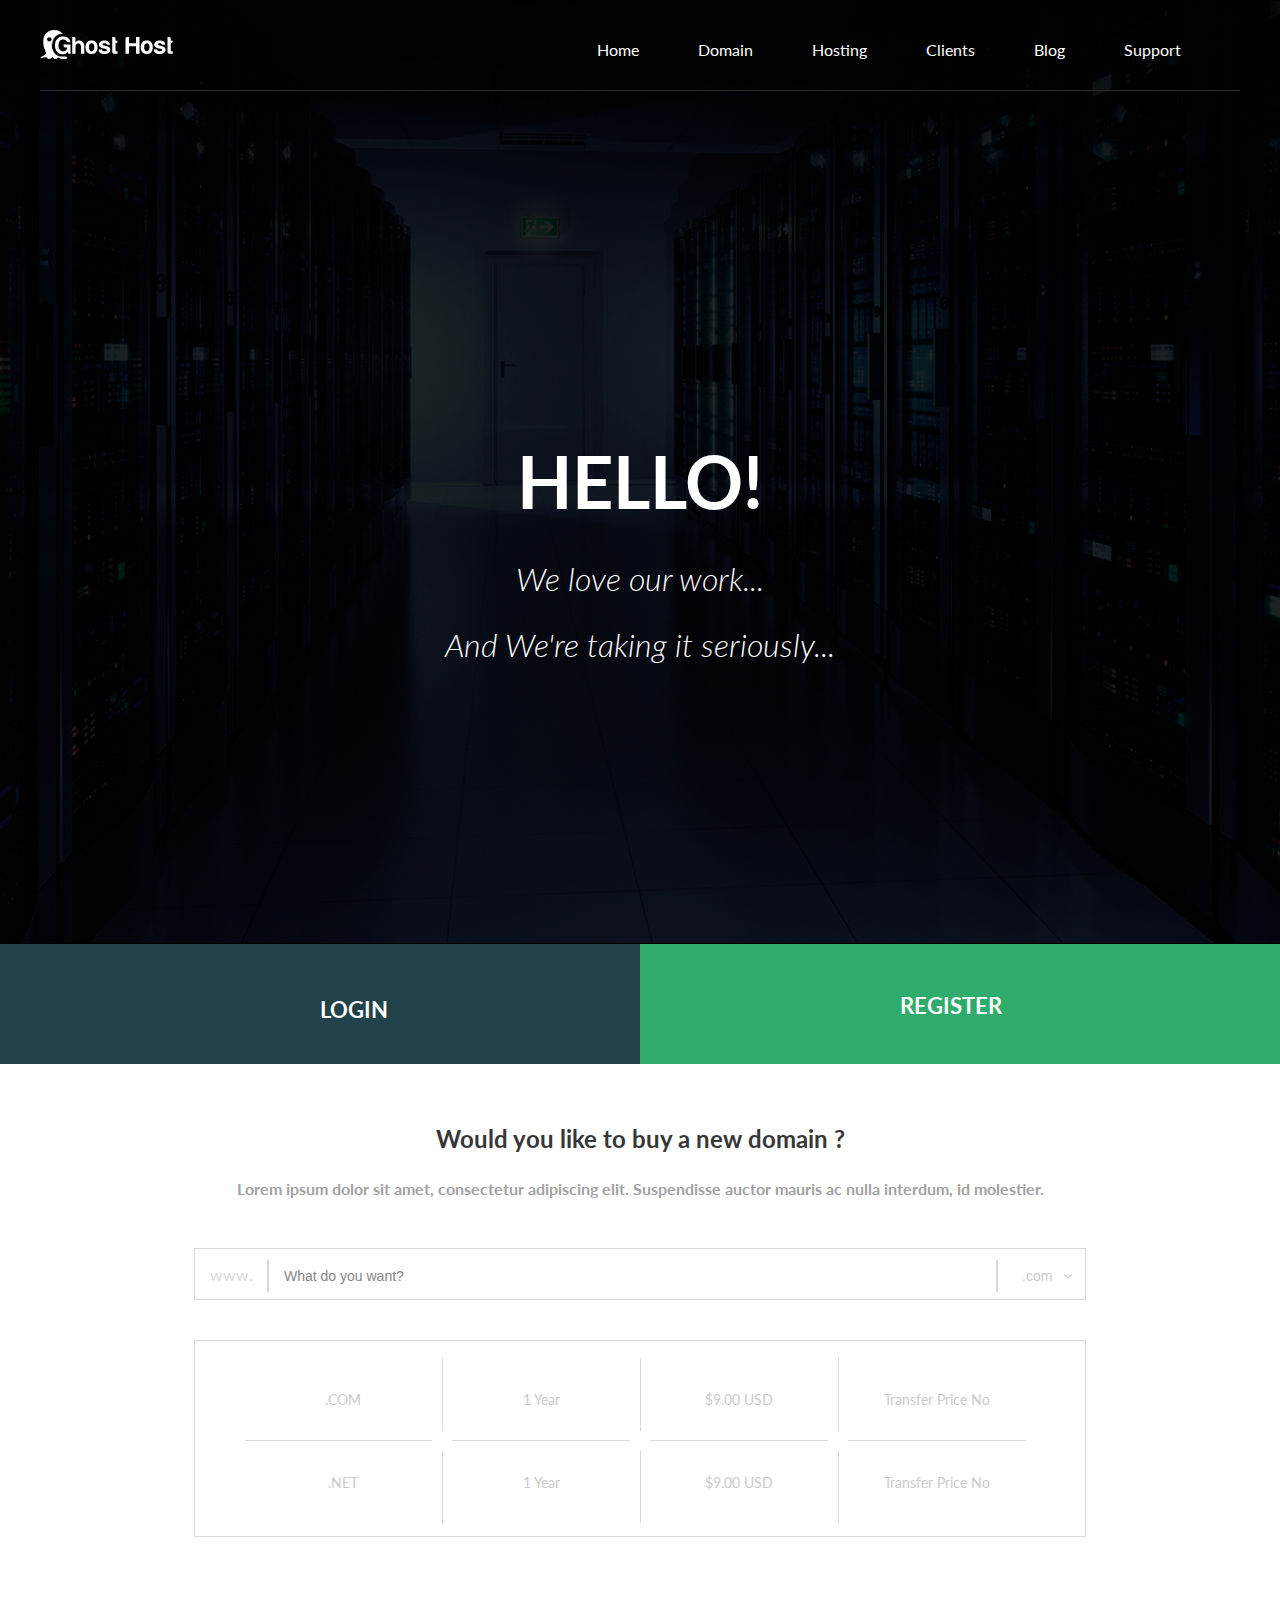
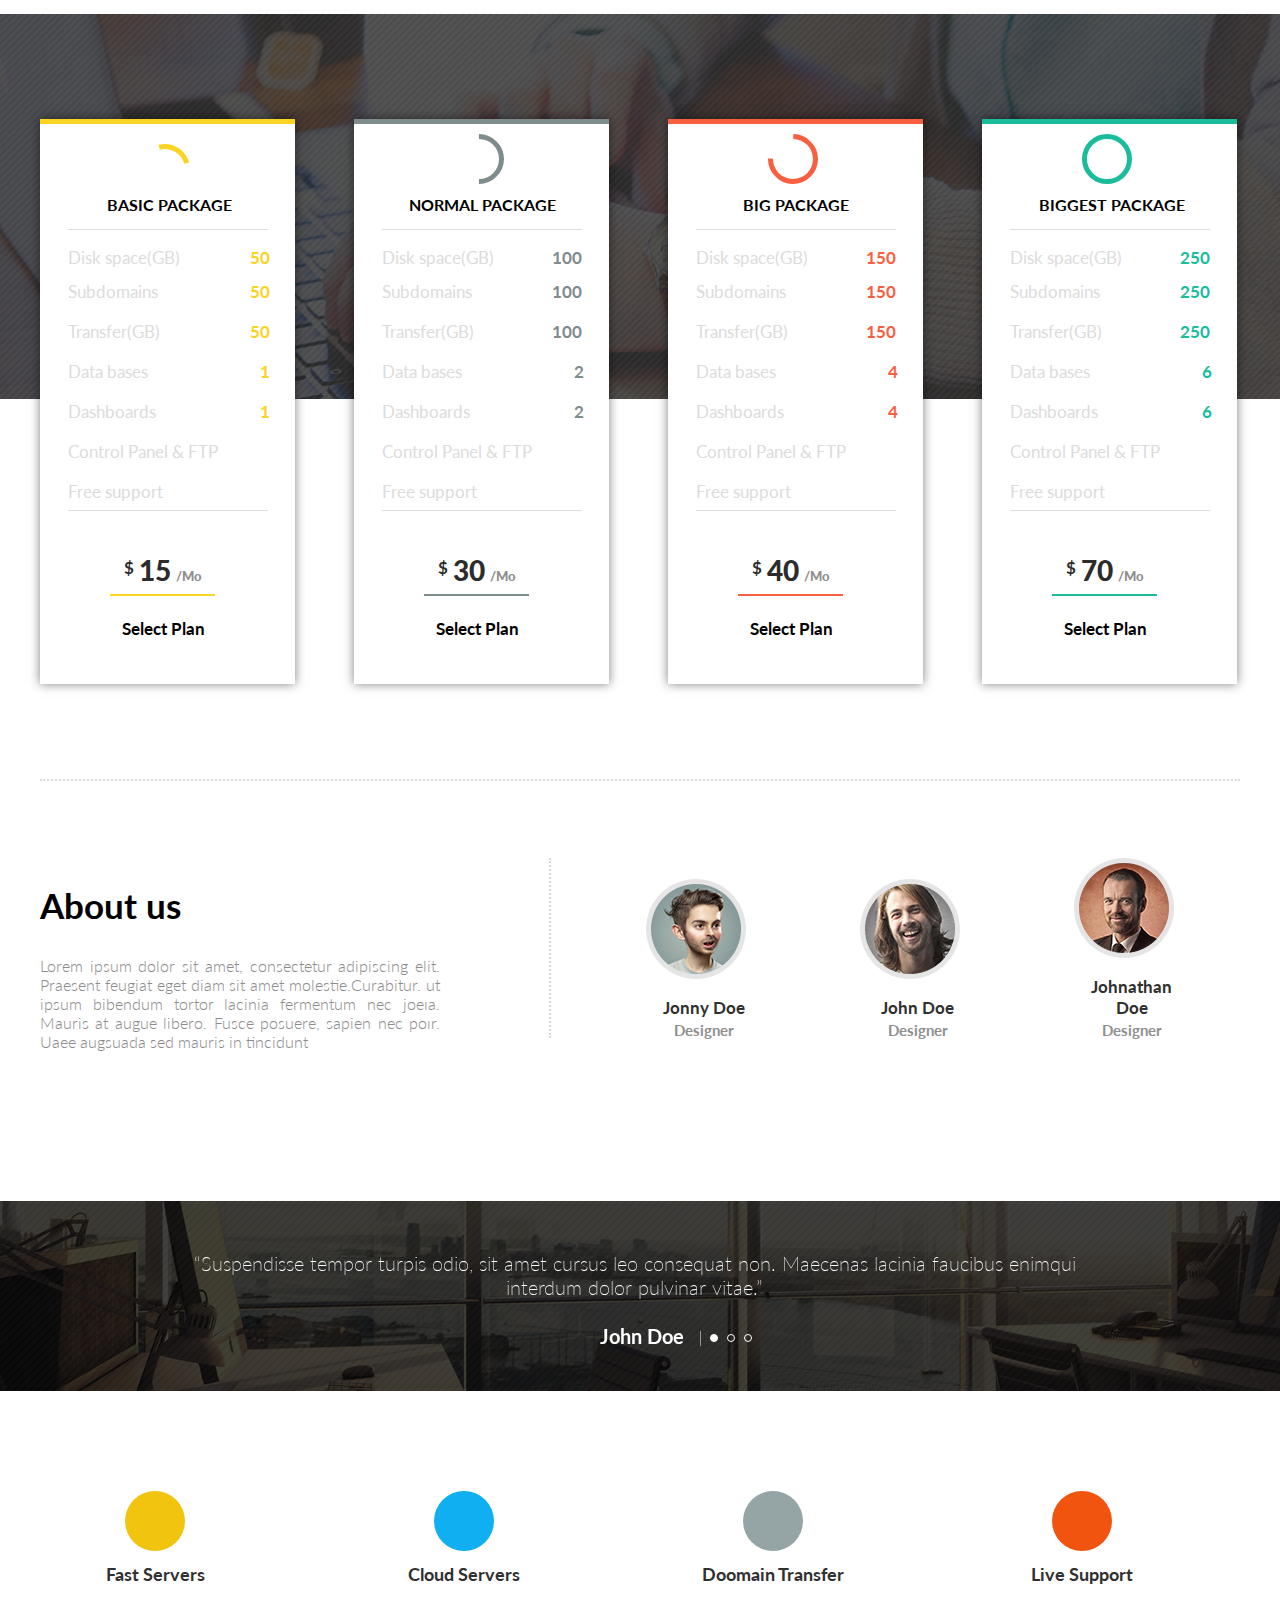
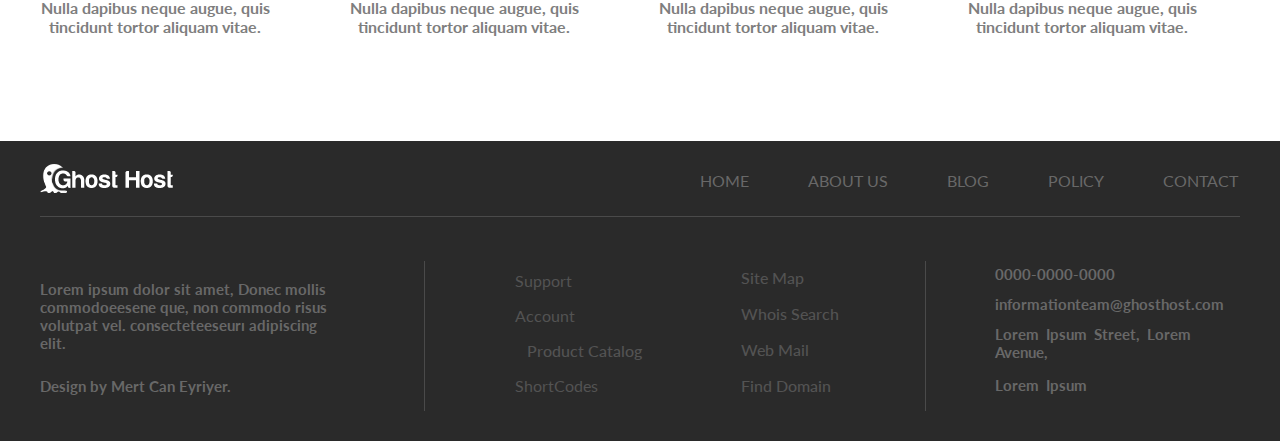
<file: Homework-markup-2018q3/index.html>
<!DOCTYPE html>
<html lang="en">

<head>
    <meta charset="UTF-8">
    <link href="https://fonts.googleapis.com/css?family=Lato:300i,400,400i,700" rel="stylesheet">
    <link rel="stylesheet" href="https://use.fontawesome.com/releases/v5.4.2/css/all.css" integrity="sha384-/rXc/GQVaYpyDdyxK+ecHPVYJSN9bmVFBvjA/9eOB+pb3F2w2N6fc5qB9Ew5yIns" crossorigin="anonymous">
    <link rel="stylesheet" type="text/css" href="slick/slick.css" />
    <link rel="stylesheet" type="text/css" href="slick/slick-theme.css" />
    <link href="css/main.css" rel="stylesheet">
    <title>Markup</title>
</head>

<body>
    <header>
        <div class="container">
            <div class="headNav clearfix">
                <img src="img/Logo.png" alt="Logo" class="logo">
                <div class="navigation">
                    <nav id="menu">
                        <ul id="navigation" class="menu">
                            <li>
                                <a href="#home">Home</a>
                            </li>
                            <li>
                                <a href="#domain">Domain</a>
                            </li>
                            <li>
                                <a href="hosting">Hosting</a>
                            </li>
                            <li>
                                <a href="#clients">Clients</a>
                            </li>
                            <li>
                                <a href="#blog">Blog</a>
                            </li>
                            <li>
                                <a href="#support">Support</a>
                            </li>
                        </ul>
                    </nav>
                </div>
            </div>
            <div class="titles">
                <h1>Hello!</h1>
                <h2>We love our work...</h2>
                <h2>And We're taking it seriously...</h2>
            </div>


        </div>

    </header>

    <section class="reglog">

        <div class="div1">
            <div class="div11">
                <p>Login</p>
            </div>
        </div>
        <div class="div2">
            <div class="div21">
                <p>Register</p>
            </div>
        </div>

    </section>
    <section class="tables">

        <div class="container">
            <div class="domain">
                <h1>Would you like to buy a new domain ?</h1>
            </div>
            <h2>Lorem ipsum dolor sit amet, consectetur adipiscing elit. Suspendisse auctor mauris ac nulla interdum, id molestier.</h2>
            <div class="table">
                <div class="inputDomain">
                    <div class="www">
                        <p>www.</p>
                    </div>
                    <input type="text" class="whatDo" placeholder="What do you want?">
                    <select class="selects">
                        <option label=".com" selected>.com</option>
                        <option>.net</option>
                        <option>.org</option>
                        <option>.ru</option>
                    </select>
                </div>
                <div class="mainTable">
                    <table class="beautyTable">
                        <tr class="FirstRow">
                            <td>.COM</td>
                            <td>1 Year</td>
                            <td>$9.00 USD</td>
                            <td>Transfer Price No</td>

                        </tr>
                        <tr class="SecondRow">
                            <td>.NET</td>
                            <td>1 Year</td>
                            <td>$9.00 USD</td>
                            <td>Transfer Price No</td>
                        </tr>

                    </table>
                </div>
            </div>
        </div>

    </section>

    <section class="packages">
        <div class="packBack"></div>
        <div class="container">
            <div class="packChoose">
                <div class="card">
                    <div class="headPack first">
                        <div class="borders ye"><i class="fas fa-anchor"></i></div>
                        <p>Basic package</p>
                    </div>
                    <div class="bodyPack">
                        <p class="left">Disk space(GB)</p>
                        <p class="right yellow wt">50</p>
                        <p class="left2">Subdomains</p>
                        <p class="right2 yellow wt">50</p>
                        <p class="left3">Transfer(GB)</p>
                        <p class="right3 yellow wt">50</p>
                        <p class="left4">Data bases</p>
                        <p class="spec4 yellow wt">1</p>
                        <p class="left5">Dashboards</p>
                        <p class="spec5 yellow wt">1</p>
                        <p class="left6">Control Panel & FTP</p>
                        <p class="left7">Free support</p>
                    </div>
                    <div class="footPack yellow1">
                        <div class="price bordYellow">
                            <h3>
                                <sup class="dollar">$</sup>
                                <b class="numb">15</b>
                                <b class="mo">/Mo</b>
                            </h3>
                        </div>
                        <h2>Select Plan</h2>

                    </div>
                </div>
                <div class="card">
                    <div class="headPack second">
                        <div class="borders pal"><i class="fas fa-star-half-alt"></i></div>
                        <p>Normal package</p>
                    </div>
                    <div class="bodyPack">
                        <p class="left">Disk space(GB)</p>
                        <p class="right gray">100</p>
                        <p class="left2">Subdomains</p>
                        <p class="right2 gray">100</p>
                        <p class="left3">Transfer(GB)</p>
                        <p class="right3 gray">100</p>
                        <p class="left4">Data bases</p>
                        <p class="spec4 gray">2</p>
                        <p class="left5">Dashboards</p>
                        <p class="spec5 gray">2</p>
                        <p class="left6">Control Panel & FTP</p>
                        <p class="left7">Free support</p>
                    </div>
                    <div class="footPack gray1">
                        <div class="price bordGray">
                            <h3>
                                <sup class="dollar">$</sup>
                                <b class="numb">30</b>
                                <b class="mo">/Mo</b>
                            </h3>
                        </div>
                        <h2>Select Plan</h2>
                    </div>
                </div>
                <div class="card">
                    <div class="headPack third">
                        <div class="borders re"><i class="fas fa-star"></i></div>
                        <p>Big package</p>
                    </div>
                    <div class="bodyPack">
                        <p class="left">Disk space(GB)</p>
                        <p class="right red">150</p>
                        <p class="left2">Subdomains</p>
                        <p class="right2 red">150</p>
                        <p class="left3">Transfer(GB)</p>
                        <p class="right3 red">150</p>
                        <p class="left4">Data bases</p>
                        <p class="spec4 red">4</p>
                        <p class="left5">Dashboards</p>
                        <p class="spec5 red">4</p>
                        <p class="left6">Control Panel & FTP</p>
                        <p class="left7">Free support</p>
                    </div>
                    <div class="footPack red1">
                        <div class="price bordRed">
                            <h3>
                                <sup class="dollar">$</sup>
                                <b class="numb">40</b>
                                <b class="mo">/Mo</b>
                            </h3>
                        </div>
                        <h2>Select Plan</h2>
                    </div>
                </div>
                <div class="card">
                    <div class="headPack fourth">

                        <div class="borders dia"><i class="far fa-gem"></i></div>
                        <p>Biggest package</p>
                    </div>
                    <div class="bodyPack">
                        <p class="left">Disk space(GB)</p>
                        <p class="right diamond">250</p>
                        <p class="left2">Subdomains</p>
                        <p class="right2 diamond">250</p>
                        <p class="left3">Transfer(GB)</p>
                        <p class="right3 diamond">250</p>
                        <p class="left4">Data bases</p>
                        <p class="spec4 diamond">6</p>
                        <p class="left5">Dashboards</p>
                        <p class="spec5 diamond">6</p>
                        <p class="left6">Control Panel & FTP</p>
                        <p class="left7">Free support</p>
                    </div>
                    <div class="footPack diamond1">
                        <div class="price bordDiamond">
                            <h3>
                                <sup class="dollar">$</sup>
                                <b class="numb">70</b>
                                <b class="mo">/Mo</b>
                            </h3>
                        </div>
                        <h2>Select Plan</h2>
                    </div>
                </div>
            </div>

        </div>

    </section>


    <section class="aboutUs">

        <div class="container">
            <div class="textUs">
                <h1>About us</h1>
                <h2>
                    Lorem ipsum dolor sit amet, consectetur adipiscing elit. Praesent feugiat eget diam sit amet molestie.Curabitur.
                    ut ipsum bibendum tortor lacinia fermentum nec joeıa.
                    Mauris at augue libero. Fusce posuere, sapien nec poır.
                    Uaee augsuada sed mauris in tincidunt
                </h2>
            </div>
            <div class="usIcon">
                <div class="Face">
                    <img src="img/face1.png">
                    <h1>Jonny Doe</h1>
                    <h2>Designer</h2>
                    <i class="fab fa-facebook-f"></i>
                    <i class="fab fa-twitter"></i>
                    <i class="fas fa-link"></i>
                </div>
                <div class="Face">
                    <img src="img/face2.png">
                    <h1>John Doe</h1>
                    <h2>Designer</h2>
                    <i class="fab fa-facebook-f"></i>
                    <i class="fab fa-twitter"></i>
                    <i class="fas fa-link"></i>
                </div>
                <div class="Face">
                    <img src="img/face3.png">
                    <h1>Johnathan Doe</h1>
                    <h2>Designer</h2>
                    <i class="fab fa-facebook-f"></i>
                    <i class="fab fa-twitter"></i>
                    <i class="fas fa-link"></i>
                </div>
            </div>
        </div>

    </section>


    <section class="slider">
        <div class="sl">
            <div class="slider1">
                <div class="phrase">
                    <h2>“Suspendisse tempor turpis odio, sit amet cursus leo consequat non. Maecenas lacinia faucibus enimqui
                        interdum dolor pulvinar vitae.”</h2>
                </div>
                <div>
                    <div class="author">
                        <h2>John Doe</h2>
                    </div>
                    <div class="checkbox active"></div>
                    <div class="checkbox"></div>
                    <div class="checkbox"></div>
                </div>
            </div>
            <div class="slider2">
                <div class="phrase">
                    <h2>“Suspendisse tempor turpis odio, sit amet cursus leo consequat non. Maecenas lacinia faucibus enimqui
                        interdum dolor pulvinar vitae. Maecenas lacinia faucibus enimqui.”</h2>
                </div>
                <div>
                    <div class="author">
                        <h2>Jonny Doe</h2>
                    </div>
                    <div class="checkbox"></div>
                    <div class="checkbox active"></div>
                    <div class="checkbox"></div>
                </div>
            </div>
            <div class="slider3">
                <div class="phrase">
                    <h2>“Maecenas lacinia faucibus enimqui
                        interdum dolor pulvinar vitae.Maecenas lacinia enimqui.”</h2>
                </div>
                <div>
                    <div class="author">
                        <h2>Jack Doe</h2>
                    </div>
                    <div class="checkbox"></div>
                    <div class="checkbox"></div>
                    <div class="checkbox active"></div>
                </div>
            </div>
        </div>
    </section>
    <section class="servers">
        <div class="container">
            <div class="serverChoose">
                <div class="circle yellow">
                    <i class="fas fa-bolt"></i>
                </div>
                <div class="textServer">
                    <h1>Fast Servers</h1>
                    <h2>Nulla dapibus neque augue, quis
                        tincidunt tortor aliquam vitae.</h2>
                </div>

            </div>
            <div class="serverChoose">
                <div class="circle blue">
                    <i class="fas fa-cloud"></i>
                </div>
                <div class="textServer">
                    <h1>Cloud Servers</h1>
                    <h2>Nulla dapibus neque augue, quis
                        tincidunt tortor aliquam vitae.</h2>
                </div>

            </div>
            <div class="serverChoose">
                <div class="circle pale">
                    <i class="fas fa-arrows-alt"></i>
                </div>
                <div class="textServer">
                    <h1>Doomain Transfer</h1>
                    <h2>Nulla dapibus neque augue, quis
                        tincidunt tortor aliquam vitae.</h2>
                </div>

            </div>
            <div class="serverChoose">
                <div class="circle orange">
                    <i class="fas fa-comments"></i>
                </div>
                <div class="textServer">
                    <h1>Live Support</h1>
                    <h2>Nulla dapibus neque augue, quis
                        tincidunt tortor aliquam vitae.</h2>
                </div>

            </div>

        </div>
    </section>

    <footer>

        <div class="container">
            <div class="footmenu">
                <img src="img/Logo.png" alt="Logo" class="logo">
                <div class="menuSelects">
                    <ul class="menufoot">
                        <li>
                            <a>Home</a>
                        </li>
                        <li>
                            <a>About us</a>
                        </li>
                        <li>
                            <a>Blog</a>
                        </li>
                        <li>
                            <a>Policy</a>
                        </li>
                        <li>
                            <a>Contact</a>
                        </li>
                    </ul>
                </div>
            </div>
            <div class="footerInfo">
                <div class="textfoot">
                    <h4>Lorem ipsum dolor sit amet,
                        Donec mollis commodoeesene que, non commodo risus volutpat vel. consecteteeseurı adipiscing elit. </h4>
                    <h5>Design by Mert Can Eyriyer.</h5>
                </div>
                <div class="functions">
                    <div class="footList">
                        <p><i class="fas fa-angle-right"></i> Support</p>
                        <p><i class="fas fa-angle-right"></i> Account</p>
                        <div class="omg">
                            <div class="space">
                                <i class="fas fa-angle-right"></i> </div>
                            <h6>Product Catalog</h6>
                        </div>

                        <p><i class="fas fa-angle-right"></i> ShortCodes</p>
                    </div>
                    <div class="footList sec">
                        <div class="omg">
                            <div class="space">
                                <i class="fas fa-angle-right"></i> </div>
                            <h6>Site Map</h6>
                        </div>
                        <div class="omg">
                            <div class="space">
                                <i class="fas fa-angle-right"></i> </div>
                            <h6>Whois Search</h6>
                        </div>
                        <div class="omg">
                            <div class="space">
                                <i class="fas fa-angle-right"></i> </div>
                            <h6>Web Mail</h6>
                        </div>
                        <div class="omg">
                            <div class="space">
                                <i class="fas fa-angle-right"></i> </div>
                            <h6>Find Domain</h6>
                        </div>

                    </div>
                </div>
                <div class="contactfoot">
                    <div class="last">
                        <p id="req" class="req"><i class="fas fa-phone"></i> 0000-0000-0000</p>
                    </div>
                    <div class="last last2">
                        <p><i class="fas fa-envelope"></i> informationteam@ghosthost.com</p>

                    </div>
                    <div class="last last3">
                        <p>Lorem Ipsum Street, Lorem Avenue, </p>
                        <p>Lorem Ipsum</p>
                    </div>
                    <div class="call">
                        <div class="exit" id="exit"><i class="fas fa-times"></i></div>
                        <div class="question">
                            <p>Do you want to request a call?</p>
                        </div>
                        <div class="buttons">
                            <div class="yes">
                                <p>Yes <i class="fas fa-phone-square"></i></p>
                            </div>
                            <div class="no" id="no">
                                <p>No <i class="fas fa-times-circle"></i></p>
                            </div>
                        </div>

                    </div>
                </div>
            </div>
        </div>

    </footer>
    <script src="js/jquery-3.3.1.min.js"></script>
    <script type="text/javascript" src="slick/slick.min.js"></script>
    <script src="js/main.js"></script>
</body>

</html>
</file>
<file: Homework-markup-2018q3/css/main.css>
body {
    margin: 0;
    padding: 0;
    font-family: 'Lato', sans-serif;
}

header {
    background: url('../img/Header%20BG.png') no-repeat center top/cover;
    height: 944px;
    position: relative;

}

.headNav {
    height: 90px;
    width: 100%;
    border-bottom: 1px solid #282929;
}

nav {
    float: right;
}

.clearfix:after {
    content: '';
    display: table;
    width: 100%;
    clear: both;
}

.container {
    width: 1200px;
    margin: 0 auto;
}

.logo {
    position: relative;
    padding-top: 30px;
    float: left;
}

.menu {
    padding: 0;
    margin: 0;
    display: block;
    padding-top: 40px;
}

.menu li {
    float: left;
    display: block;
}

.menu a {
    list-style: none;
    text-decoration: none;
    color: #fff;
    margin-right: 59px;
    font-size: 16px;
    padding-bottom: 31px;
    border-bottom: 1px solid rgba(255, 255, 255, 0);
}

.menu li a:hover {
    transition: ease-in-out 0.3s;
    border-bottom: 1px solid rgba(255, 255, 255, 1);
}

.titles {
    color: #fff;
    margin: 0 auto;
    text-align: center;
    margin-top: 347px;
}

.titles h1 {
    font-size: 72px;
    text-transform: uppercase;
    margin-bottom: 35px;
    font-weight: bold;
}

.titles h2 {
    font-weight: 300;
    margin-bottom: 25px;
    font-size: 32px;
    font-style: italic;
}

.div1 {
    cursor: pointer;
    height: 120px;
    width: 50%;
    float: left;
    background-color: #21424a;
}

.div11 p:hover {
    color: #2fac6c;

    transition: .3s ease-in-out;
}

.div21 p:hover {
    color: #21424a;

    transition: .3s ease-in-out;
}

.div2 {
    cursor: pointer;
    height: 120px;
    width: 50%;
    float: right;
    background-color: #2fac6c;
}

.div2::before {
    content: '';
    display: block;
    position: absolute;
    width: 0;
    height: 0;
    border-bottom: 120px solid #2fac6c;
    border-left: 20px solid transparent;
    left: 655px;
    top: 944px;
    bottom: 0;
}

.reglog {
    margin-bottom: 90px;
}

.reglog p {
    font-size: 22px;
    color: #fff;
    font-weight: bold;
    text-transform: uppercase;
}

.div11 {
    position: relative;
    left: 50%;
    top: 25%
}

.div21 {
    position: absolute;
    left: 900px;
    top: 970px;
}

.tables {
    background-color: #fff;
    height: 580px;
}

.tables h1 {
    color: #383737;
    font-size: 24px;
    margin: 0 auto;
    text-align: center;
    font-weight: bold;
}

.domain {
    padding-top: 90px;
    margin: 0 auto;
    height: 25px;
    width: 420px;
    margin-bottom: 30px;
}

.tables h2 {
    text-align: center;
    color: #a2a2a2;
    font-size: 16px;
    margin-bottom: 50px;
}

.inputDomain {
    margin: 0 auto;
    width: 890px;
    height: 50px;
    border: 1px solid #d9d9d9;
}

.www {
    display: inline-block;
    padding-left: 15px;
    padding-right: 10px;
}

.www p {
    color: #d9d9d9;
}

.table input[type='text'] {
    height: 30px;
    width: 710px;
    margin: auto;
    border: none;
    padding-left: 15px;
    border-right: 2px solid #d9d9d9;
    border-left: 2px solid #d9d9d9;
    outline: none;
    color: #868686;
    font-size: 15px;
}


::-webkit-input-placeholder {
    color: #868686;
    font-size: 14px;
}

::-moz-placeholder {
    color: #868686;
    font-size: 14px;
}

:-moz-placeholder {
    color: #868686;
    font-size: 14px;
}

:-ms-input-placeholder {
    color: #868686;
    font-size: 14px;
}

.table input[type='text']:focus::-webkit-input-placeholder {
    transition: .3s ease-in-out;
    color: #d9d9d9;
    font-size: 11px;
}

.table input[type='text']:focus::-moz-placeholder {
    transition: .3s ease-in-out;
    color: #d9d9d9;
    font-size: 11px;
}

.table input[type='text']:focus:-moz-placeholder {
    transition: .3s ease-in-out;
    color: #d9d9d9;
    font-size: 11px;
}

.table input[type='text']:focus:-ms-input-placeholder {
    transition: .3s ease-in-out;
    color: #d9d9d9;
    font-size: 11px;
}


.inputDomain {}

.selects {
    cursor: pointer;
    display: inline-block;
    margin-left: 0px;
    margin-right: 0px;
    padding-left: 20px;
    display: inline-block;
    -webkit-box-sizing: border-box;
    -moz-box-sizing: border-box;
    box-sizing: border-box;
    width: 70px;
    height: 30px;
    border-radius: 0;
    border: 0px solid #cbd1d4;
    font-size: 14px;
    color: #cbcbcb;
    /* Убираем стандартное поведение для браузеров (без него селекты будут системные) */
    -webkit-appearance: none;
    -moz-appearance: none;
    -webkit-tap-highlight-color: transparent;
    /* Иконка стрелки вниз для селекта  */
    background: url("../img/fa-angle-down.png") right center no-repeat;
    outline: none;
}

.mainTable {
    margin: 0 auto;
    margin-top: 40px;
    width: 890px;
    height: 195px;
    border: 1px solid #d9d9d9
}

.beautyTable {
    border-collapse: collapse;
    margin: 0 auto;
    margin-top: 17px;
    cursor: pointer;
}

.beautyTable td {
    text-align: center;
    width: 195px;
    height: 80px;
    color: #cbcbcb;
    font-size: 14px;
}

.beautyTable td:hover {
    color: #000;
    font-size: 15px;
    transition: .2s ease-in-out;
}

.FirstRow td {
    border-bottom: 1px solid #d9d9d9;
    border-right: 1px solid #d9d9d9;
}

.FirstRow td:last-child {
    border-right: none;
}

.SecondRow td {
    position: relative;
    border-right: 1px solid #d9d9d9;
}

.SecondRow td:last-child {
    border-right: none;
}

.SecondRow td::before {
    position: absolute;
    top: -10px;
    left: 187px;
    background-color: #fff;
    width: 20px;
    height: 20px;
    content: "";
}

.packages {
    margin-bottom: 0;
    padding-bottom: 0;
}

.packBack {
    width: 100%;
    height: 385px;
    background: url(../img/Packages%20Photo.png) no-repeat center top/cover;
}

.packChoose {
    height: 380px;
    width: 100%;
    border-bottom: 2px dotted #d9d9d9;
}

.card {
    background-color: #fff;
    top: -280px;
    position: relative;
    margin-left: 55px;
    display: inline-block;
    width: 255px;
    height: 560px;
    box-shadow: 0 0 10px rgba(0, 0, 0, 0.5);
}

.card:first-child {
    margin-left: 0;
}

.card:nth-child(1) {
    border-top: 5px solid #f9d423;
}

.card:nth-child(2) {
    border-top: 5px solid #7f8c8d;
}

.card:nth-child(3) {
    border-top: 5px solid #f85f40;
}

.card:nth-child(4) {
    border-top: 5px solid #1abc9c;
}

.headPack {
    margin: 0 auto;
    height: 105px;
    width: 200px;
    border-bottom: 1px solid #dfdfdf;
}

.borders {
    width: 40px;
    height: 40px;
    border-top: 5px solid transparent;
    border-right: 5px solid transparent;
    border-left: 5px solid transparent;
    border-bottom: 5px solid transparent;
    border-radius: 50%;
    position: absolute;
}

.bodyPack {
    margin: 0 auto;
    height: 280px;
    width: 200px;
    border-bottom: 1px solid #dfdfdf;

}

.ye {
    top: 20px;
    left: 100px;
    border-top: 5px solid #f9d423;
    transform: rotate(30deg);
}

.pal {
    top: 10px;
    left: 100px;
    border-right: 5px solid #7f8c8d;
    border-bottom: 5px solid #7f8c8d;
    transform: rotate(-45deg);
}

.re {
    border-right: 5px solid #f85f40;
    border-bottom: 5px solid #f85f40;
    border-left: 5px solid #f85f40;
    top: 10px;
    left: 100px;
    transform: rotate(-44deg);
}

.dia {
    border: 5px solid #1abc9c;
    top: 10px;
    left: 100px;
}

.ye i {
    transform: rotate(-30deg);
}

.pal i {
    transform: rotate(45deg);
}

.headPack i {
    font-size: 17px;
    position: absolute;
    left: 16px;
    top: 10px;
    display: inline-block;
    margin: 0;
    padding: 0;
}

.pal i {
    position: relative;
    top: 12px;
    left: 13px;
}

.ye i {
    left: 12px;
}

.re i {
    top: 11px;
    left: 12px;
    transform: rotate(44deg);
}

.dia i {
    left: 11px;
    top: 13px;
}

.headPack p {
    text-transform: uppercase;
    position: absolute;
    font-size: 16px;
    font-weight: bold;
    top: 55px;
    left: 57px;
}

.first i {
    color: #f9d423;
}

.second i {
    color: #7f8c8d;
}

.third i {
    color: #f85f40;
}

.fourth i {
    color: #1abc9c;
}

.third p {
    left: 75px;
}

.second p {
    left: 55px;
}

.first p {
    left: 67px;
}

.bodyPack p {
    position: absolute;
    font-size: 17px;
}

.yellow {

    color: #f9d423;
    font-weight: bold;
}

.red {
    color: #f85f40;
    font-weight: bold;
}

.diamond {
    color: #1abc9c;
    font-weight: bold;
}

.gray {
    color: #7f8c8d;
    font-weight: bold;
}

.left {
    color: #dcdcdc;
}

.right {
    left: 198px;
}

.left2 {
    color: #dcdcdc;
    top: 140px;
}

.right2 {
    top: 140px;
    left: 198px
}

.left3 {
    top: 180px;
    color: #dcdcdc;
}

.right3 {
    top: 180px;
    left: 198px
}

.left4 {
    color: #dcdcdc;
    top: 220px;
}

.right4 {
    top: 220px;
    left: 198px
}

.left5 {
    color: #dcdcdc;
    top: 260px;
}

.right5 {
    top: 260px;
    left: 198px
}

.left6 {
    color: #dcdcdc;
    top: 300px;

}

.left7 {
    color: #dcdcdc;
    top: 340px;
}
.wt {
    left: 210px;
}
.spec4 {
    top: 220px;
    left: 220px
}

.spec5 {
    top: 260px;
    left: 220px
}

.price {
    position: absolute;
    left: 70px;
    top: 410px;
    width: 105px;
    text-align: center;
    height: 60px;
}

.price b {
    padding: 0;
}

.bordYellow {
    border-bottom: 2px solid #f9d423;
}

.bordGray {
    border-bottom: 2px solid #7f8c8d;
}

.bordRed {
    border-bottom: 2px solid #f85f40;
}

.bordDiamond {
    border-bottom: 2px solid #1abc9c;
}

.dollar {
    font-size: 17px;
    color: #2c2c2c;
}

.numb {
    font-size: 28px;
    color: #2c2c2c;
}

.mo {
    color: #8d8d8d;
    font-size: 13px;
}

.footPack h2 {
    font-size: 17px;
    position: absolute;
    left: 82px;
    top: 480px;
    cursor: pointer;
}

.footPack h2:active {
    font-size: 15px;
    transition: .15s ease-in-out;
}

.yellow1 h2:hover {
    color: #f1c40f;
    transition: .25s ease-in-out;
}

.gray1 h2:hover {
    color: #7f8c8d;
    transition: .25s ease-in-out;
}

.red1 h2:hover {
    color: #f85f40;
    transition: .25s ease-in-out;
}

.diamond1 h2:hover {
    color: #1abc9c;
    transition: .25s ease-in-out;
}

.aboutUs {
    height: 420px;
    width: 100%;
    background-color: #fff;
}

.textUs {
    margin-top: 100px;
    width: 400px;
    display: inline-block;
    position: relative;
    top: -20px;
}

.textUs h1 {
    font-size: 35px;
    font-weight: bold;
    margin-bottom: 30px;

}

.textUs h2 {
    font-weight: 300;
    margin: 0;
    padding: 0;
    font-size: 16px;
    color: #8b8b8b;
    text-align: justify;

}

.usIcon {
    display: inline-block;
    width: 650px;
    height: 180px;
    border-left: 2px dotted #d6d6d6;
    margin-left: 105px;
}

.Face {
    padding: 0;
    margin: 0;
    width: 115px;
    padding-left: 95px;
    display: inline-block;
    cursor: pointer;
}

.Face img:hover {
    transform: scale(1.15);
    transition: 0.3s ease-in-out;
}

.Face img {
    margin-bottom: 15px;
}

.Face h2 {
    margin: 0;
    padding: 0;
    text-align: center;
    color: #8e8e8e;
    font-size: 15px;
    margin-bottom: 13px;
}

.Face h1 {
    margin: 0;
    padding: 0;
    text-align: center;
    color: #303030;
    font-size: 17px;
    margin-bottom: 3px;
}

.Face i {
    margin-right: 25px;
    display: inline-block;
    color: #bfbfbf;
    cursor: pointer;
}

.Face i:first-child {
    padding-left: 10px;
}

.Face i:hover {
    color: #1f89ba;
    transition: .25s ease-in-out;
}

.Face i:last-child {
    margin-right: 0;
}

.sl {
    overflow: hidden;
}

.slider {
    height: 190px;
    width: 100%;
}

.slider1 {
    display: inline-block;
    background: url(../img/Comments%20BG%20Photo.png) center top/cover no-repeat;
    height: 190px;
    width: 100%;
}

.slider2 {
    background: url(../img/slider3.png) center top/cover no-repeat;
    height: 190px;
    width: 100%;
    display: inline-block;
}

.slider3 {
    background: url(../img/slider2.png) center bottom/cover no-repeat;
    height: 190px;
    width: 100%;
    display: inline-block;
}

.phrase {
    padding-top: 50px;
    margin-left: 15%;
    width: 885px;
    height: 30px;
}

.slider3 .phrase {
    width: 685px;
    margin-left: 25%;
}

.phrase h2 {
    padding: 0;
    margin: 0;
    font-weight: 200;
    color: #fff;
    font-size: 20px;
    text-align: center;
}

.author {
    display: inline-block;
    height: 15px;
    width: 100px;
    border-right: 1px solid #969696;
    margin-left: 600px;
    margin-top: 50px;
}

.author h2 {
    margin: 0;
    padding: 0;
    line-height: 10px;
    font-size: 20px;
    color: #fff;
}

.checkbox {
    display: inline-block;
    width: 6px;
    height: 6px;
    border: 1px solid #fff;
    border-radius: 50%;
    margin-bottom: 2px;
    margin-left: 5px;
}

.active {
    background-color: #fff;
}

.servers {
    background-color: #fff;
    width: 100%;
    height: 350px;
}

.serverChoose {
    display: inline-block;
    height: 150px;
    width: 230px;
    margin-top: 100px;
    margin-right: 75px;
}

.serverChoose:last-child {
    margin-right: 0;
}

.circle {
    cursor: pointer;
    width: 60px;
    height: 60px;
    border-radius: 50%;
    background-color: #f1c40f;
    margin: 0 auto;
}

.circle i {
    font-size: 28px;
    color: #fff;
    position: relative;
    left: 23px;
    top: 18px;

}

.textServer h1 {
    font-size: 18px;
    text-align: center;
    color: #303030;
}

.textServer h2 {
    font-size: 16px;
    text-align: center;
    color: #7e7e7e;
}

.blue {
    background-color: #0faff1;
}

.blue i {
    left: 13px;
    top: 16px;
}

.pale {
    background-color: #95a5a6;
}

.pale i {
    left: 16px;
    top: 17px;
}

.orange i {
    left: 15px;
    top: 16px;
}

.orange {
    background-color: #f1540f;
}

.yellow:hover {
    background-color: #333;
    transition: .2s ease-in-out;
}

.yellow i:hover {
    color: firebrick;
    transition: .2s ease-in-out;
}

.blue:hover {
    background-color: grey;
    transition: .2s ease-in-out;
}

.blue i:hover {
    color: aquamarine;
    transition: .2s ease-in-out;
}

.pale:hover {
    background-color: brown;
    transition: .2s ease-in-out;
}

.pale i:hover {
    color: darkseagreen;
    transition: .2s ease-in-out;
}

.orange:hover {
    background-color: forestgreen;
    transition: .2s ease-in-out;
}

.orange i:hover {
    color: coral;
    transition: .2s ease-in-out;
}

.yellow:active {
    transform: scale(0.9);
    transition: .1s ease-in-out;
}

.yellow i:active {
    transition: .2s ease-in-out;
    transform: scale(0.9);
}

.blue:active {
    transform: scale(0.9);
    transition: .1s ease-in-out;
}

.blue i:active {
    transition: .2s ease-in-out;
    transform: scale(0.9);
}

.pale:active {
    transform: scale(0.9);
    transition: .1s ease-in-out;
}

.pale i:active {
    transition: .2s ease-in-out;
    transform: scale(0.9);
}

.orange:active {
    transform: scale(0.9);
    transition: .1s ease-in-out;
}

.orange i:active {
    transition: .2s ease-in-out;
    transform: scale(0.9);
}

footer {
    width: 100%;
    height: 300px;
    background-color: #2a2a2a;
}

.footmenu {
    margin-bottom: 35px;
    height: 75px;
    width: 100%;
    border-bottom: 1px solid #4a4a4a;
}

.menuSelects {
    float: right;
    padding-right: 0;
    margin-right: 0;
    ;
}

.footmenu img {
    float: left;
    padding-top: 23px;
}

.menufoot {
    padding: 0;
    margin: 0;
    display: block;
    position: relative;
    left: 57px;
}

.menufoot li {
    cursor: pointer;
    float: left;
    display: block;
    padding-top: 30px;
}

.menufoot a {
    text-transform: uppercase;
    list-style: none;
    text-decoration: none;
    color: #686868;
    margin-right: 59px;
    font-size: 16px;
    padding-bottom: 31px;
}

.menufoot a:hover {
    color: #fff;
    transition: .25s ease-in-out;
}

.footerInfo {
    height: 185px;
    width: 100%;
    position: relative;

}

.textfoot {
    width: 380px;
    height: 150px;
    display: inline-block;
    position: relative;
    top: -10px;
}

.textfoot h4 {
    padding-right: 90px;
    font-size: 15px;
    color: #686868;

}

.textfoot h5 {
    font-size: 15px;
    color: #686868;
}

.functions {
    display: inline-block;
    width: 500px;
    height: 150px;
    border-left: 1px solid #4a4a4a;
    border-right: 1px solid #4a4a4a;
    margin-right: 65px;
}

.footList {
    display: inline-block;
    margin-left: 90px;
    color: #535353;
    width: 150px;
    position: relative;
    top: -10px;
}

.footList p {
    word-spacing: 8px;
    cursor: pointer;
}

.footList i {
    position: relative;
    top: 1px;
}

.footList p:hover {
    color: #fff;
    word-spacing: 11px;
    transition: .25s ease-in-out;
}

.sec {
    margin-left: 60px;
}

.contactfoot {
    display: inline-block;
    width: 245px;
    height: 150px;
    position: relative;
    top: -2px;
}

.space {
    display: inline-block;
    margin-right: 8px;
}

.omg {
    cursor: pointer;
}

.omg h6 {
    font-weight: 500;
    font-size: 16px;
    margin: 0;
    padding: 0;
    display: inline-block;
}

.omg:hover {
    color: #fff;

}

.omg h6:hover {
    margin-left: 3px;
    transition: .25s ease-in-out;
}

.space:hover {
    margin-right: 10px;
    transition: .25s ease-in-out;
}

.sec .omg {
    margin-top: 17px;
}

.last {
    position: absolute;
    cursor: pointer;
}

.last i {
    font-size: 14px;
}

.last p {
    word-spacing: 3px;
    font-weight: bold;
    font-size: 15px;
    color: #686868;
}

.last2 {
    top: 30px;
}

.last3 {
    top: 60px;
}

.last p:hover {
    color: #fff;
    transition: .25s ease-in-out;
}

.call {
    transition: .4s ease-in-out;
    position: absolute;
    width: 150px;
    height: 150px;
    left: 150px;
    top: 30px;
    background-color: rgba(47, 172, 108, 0.7);
    border: 1px solid #686868;
    border-radius: 5px;
    visibility: hidden;
}

.question {
    width: 140px;
    height: 70px;
    margin: 0 auto;
}

.question p {
    text-align: center;
    color: #fff;
    font-size: 15px;
    font-weight: 500;
}

.buttons {
    margin-top: 15px;
    width: 100%;
    height: 50px;
    padding: 0;
    cursor: pointer;
}

.buttons p {
    text-align: center;
    font-weight: 500;
    color: #fff;
    word-spacing: 3px;
}

.buttons p:hover {
    color: #0faff1;
    transition: .25s ease-in-out;
}

.buttons i {
    font-size: 14px;
}

.yes {
    border-radius: 10px;
    margin-left: 3px;
    display: inline-block;
    width: 70px;
    height: 100%;
    background-color: #21424a;
}

.no {
    border-radius: 10px;
    margin: 0 auto;
    display: inline-block;
    width: 70px;
    height: 100%;
    background-color: firebrick;
}

.ActiveCall {
    visibility: visible;
}

.exit {
    cursor: pointer;
    left: 133px;
    position: absolute;
    color: #575757;
}

.exit:hover {
    transition: .25s ease-in-out;
    color: #fff;
}
</file>
